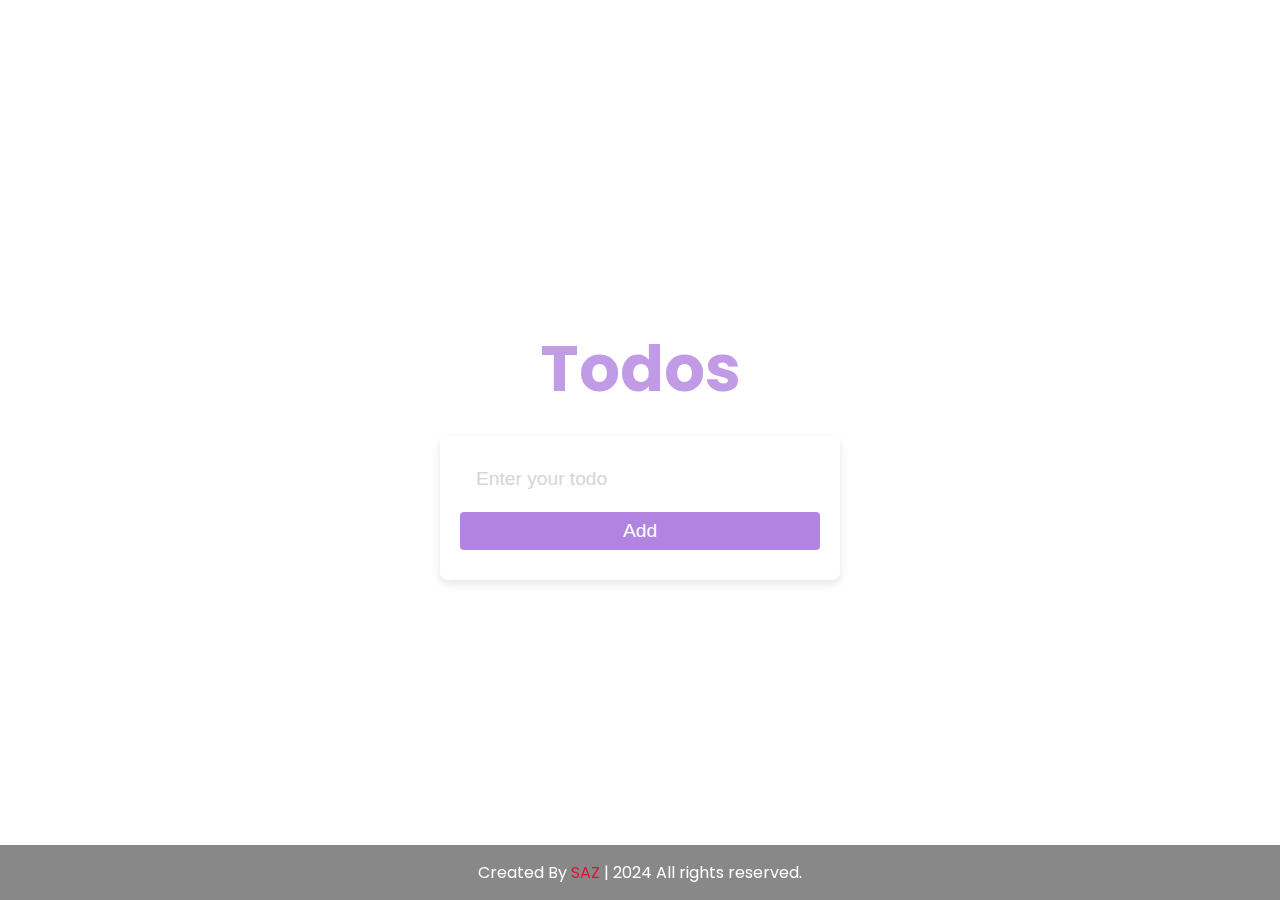
<file: Task 2/Todo App/index.html>
<!DOCTYPE html>
<html lang="en">
<head>
    <meta charset="UTF-8">
    <meta name="viewport" content="width=device-width, initial-scale=1.0">
    <link rel="stylesheet" href="style.css">
    <title>Todo List</title>
</head>
<body>
    <h1>Todos</h1>
    <form id="form">
        <input type="text" class="input" id="input" placeholder="Enter your todo" autocomplete="off">
        <button type="submit" id="addButton">Add</button>
        <ul class="todos" id="todos"></ul>
    </form>
    <footer>
      <span>Created By <a href="https://saz-portfolio-596d0b.netlify.app/">SAZ</a> | <span class="far fa-copyright"></span> 2024 All rights reserved.</span>
    </footer>
    <script src="script.js"></script>
</body>
</html>
</file>
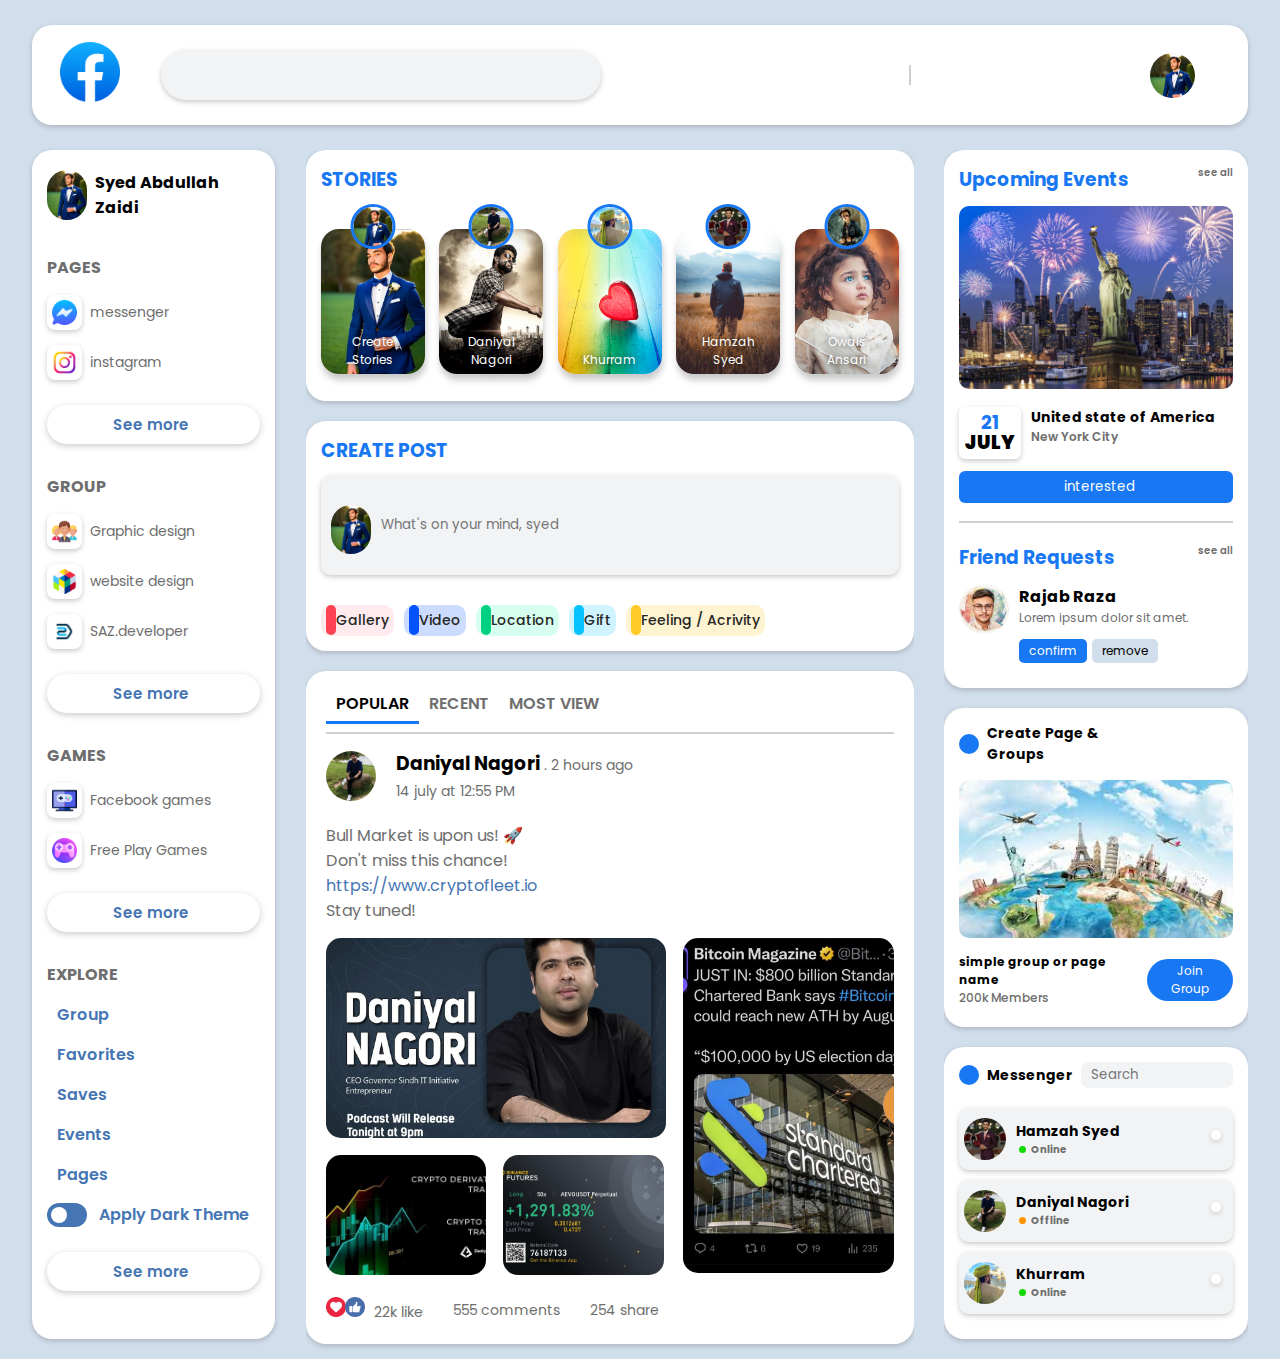
<file: Task 3/Facebook Clone/index.html>
<!DOCTYPE html>
<html lang="en">
<head>
    <meta charset="UTF-8">
    <meta http-equiv="X-UA-Compatible" content="IE=edge">
    <meta name="viewport" content="width=device-width, initial-scale=1.0">
    <link rel="shortcut icon" href="images/favicon.ico" type="image/x-icon">
    <title>facebook.com</title>
    <!-- style css link -->
    <link rel="stylesheet" href="style.css">
    <!-- fontawesome css link -->
    <link rel="stylesheet" href="https://cdnjs.cloudflare.com/ajax/libs/font-awesome/6.1.1/css/all.min.css" integrity="sha512-KfkfwYDsLkIlwQp6LFnl8zNdLGxu9YAA1QvwINks4PhcElQSvqcyVLLD9aMhXd13uQjoXtEKNosOWaZqXgel0g==" crossorigin="anonymous" referrerpolicy="no-referrer" />

</head>
<body>
    
<!-- header section start -->


    <header>
        <div class="header-container">
            <div class="header-wrapper">
                <div class="logoBox">
                    <img src="images/facebook-logo.png" alt="logo">
                </div>
                <div class="searchBox">
                    <input type="search">
                    <i class="fas fa-search"></i>
                </div>
                <div class="iconBox1">
                    <i class="fa-solid fa-house"></i>
                    <i class="fa-solid fa-user-group"></i>
                    <i class="fa-solid fa-video"></i>
                    <i class="fa-solid fa-gamepad"></i>
                </div>
                <div class="iconBox2">
                    <i class="fa-solid fa-circle-plus"></i>
                    <i class="fa-brands fa-facebook-messenger"></i>
                    <i class="fa-solid fa-bell"></i>
                    <label><img src="images/user.jpg" alt="user"></label>
                    <i class="fa-solid fa-caret-down"></i>
                </div>
            </div>
        </div>
    </header>


<!-- header section end -->
<!-- home section start -->


<div class="home">
    <div class="container">
        <div class="home-weapper">

            <!-- home left start here -->
            <div class="home-left">

                <div class="profile">
                    <img src="images/user.jpg" alt="user">
                    <h3>Syed Abdullah Zaidi</h3>
                </div>
               
                <div class="pages">
                    <h4 class="mini-headign">Pages</h4>
                    <label>
                        <img src="images/messenger.png" alt="messenger">
                        <span>messenger</span>
                    </label>
                    <label>
                        <img src="images/instagram.png" alt="instagram">
                        <span>instagram</span>
                    </label>
                    <button class="see-more-btn">See more <i class="fa-solid fa-angle-down"></i></button>
                </div>

                <div class="group">
                    <h4 class="mini-headign">Group</h4>
                    <label>
                        <img src="images/gg.png" alt="group01">
                        <span>Graphic design</span>
                    </label>
                    
                    <label>
                        <img src="images/gg2.png" alt="group02">
                        <span>website design</span>
                    </label>

                    <label>
                        <img src="images/gg3.png" alt="group03">
                        <span>SAZ.developer</span>
                    </label>

                    <button class="see-more-btn">See more <i class="fa-solid fa-angle-down"></i></button>
                </div>

                <div class="games">
                    <h4 class="mini-headign">Games</h4>
                    <label>
                        <img src="images/game.png" alt="game01">
                        <span>Facebook games</span>
                    </label>
                    <label>
                        <img src="images/game2.png" alt="game02">
                        <span>Free Play Games</span>
                    </label>
                    <button class="see-more-btn">See more <i class="fa-solid fa-angle-down"></i></button>
                </div>

                <div class="explore">
                    <h4 class="mini-headign">Explore</h4>
                   
                    <a href="#"><i class="fa-solid fa-user-group"></i> Group</a>
                    <a href="#"><i class="fa-solid fa-star"></i></i> Favorites</a>
                    <a href="#"><i class="fa-solid fa-bookmark"></i></i> Saves</a>
                    <a href="#"><i class="fa-solid fa-clock"></i> Events</a>
                    <a href="#"><i class="fa-solid fa-flag"></i> Pages</a>

                    <div><label class="darkTheme"> <span></span></label> Apply Dark Theme</div>

                    <button class="see-more-btn">See more <i class="fa-solid fa-angle-down"></i></button>
                </div>
                
            </div><!-- home left end here -->

            <!-- home center start here -->

            <div class="home-center">
                <div class="home-center-wrapper">
                    <div class="stories">
                        <h3 class="mini-headign">Stories</h3>
                        <div class="stories-wrapper">

                            <div class="single-stories">
                                <label><img src="images/user.jpg" alt="user"></label>
                                <div>
                                    <img src="images/user.jpg" alt="user">
                                    <i class="fa-solid fa-circle-plus"></i>
                                    <b>Create Stories</b>
                                </div>
                            </div>

                            <div class="single-stories">
                                <label><img src="images/user2.jpg" alt="sp"></label>
                                <div>
                                    <img src="images/ss.jpg" alt="ss">
                                    <b>Daniyal Nagori</b>
                                </div>
                            </div>

                            <div class="single-stories">
                                <label><img src="images/us4.jpg" alt="sp2"></label>
                                <div>
                                    <img src="images/ss2.jpg" alt="ss2">
                                    <b>Khurram</b>
                                </div>
                            </div>

                            <div class="single-stories">
                                <label><img src="images/us2.jpg" alt="sp3"></label>
                                <div>
                                    <img src="images/ss3.jpg" alt="ss3">
                                    <b>Hamzah Syed</b>
                                </div>
                            </div>

                            <div class="single-stories">
                                <label><img src="images/us3.jpg" alt="sp4"></label>
                                <div>
                                    <img src="images/ss4.jpg" alt="ss4">
                                    <b>Owais Ansari </b>
                                </div>
                            </div>


                        </div>
                    </div>


                    <div class="createPost">

                        <h3 class="mini-headign">Create Post</h3>
                        <div class="post-text">
                            <img src="images/user.jpg" alt="user">
                            <input type="text-area" placeholder="What's on your mind, syed">
                        </div>

                        <div class="post-icon">
                            <a href="#" style="background: #ffebed;">
                            <i style="background: #ff4154;" class="fa-solid fa-camera"></i>
                            Gallery</a>

                            <a href="#" style="background: #ccdcff;">
                            <i style="background: #0053ff;" class="fa-solid fa-video"></i>
                            Video</a>

                            <a href="#" style="background: #d7ffef;">
                            <i style="background: #00d181;" class="fa-solid fa-location-dot"></i>
                            Location</a>

                            <a href="#" style="background: #cff3ff;">
                            <i style="background: #04c3ff;" class="fa-solid fa-gift"></i>
                            Gift</a>
                            
                            <a href="#" style="background: #fff4d1;">
                            <i style="background: #ffca28;" class="fa-solid fa-face-grin-beam"></i>
                            Feeling / Acrivity</a>

                        </div>

                    </div>

                   
                    <div class="fb-post1">
                        <div class="fb-post1-container">
                            <div class="fb-post1-header">
                                <ul>
                                    <li class="active">popular</li>
                                    <li>recent</li>
                                    <li>most view</li>
                                </ul>
                            </div>
                            <div class="fb-p1-main">
                                <div class="post-title">
                                    <img src="images/user2.jpg" alt="user picture">
                                    <ul>
                                        <li><h3>Daniyal Nagori <span> . 2 hours ago</span></h3></li>
                                        <li><span>14 july at 12:55 PM</span></li>
                                    </ul>
                                    <p>Bull Market is upon us! 🚀 
                                      <br>  Don't miss this chance!
                                        <br><a href="https://www.cryptofleet.io">https://www.cryptofleet.io</a>
                                    <br>Stay tuned!
                                    </p>
                                </div>

                                <div class="post-images">
                                    <div class="post-images1">
                                        <img src="images/pp.jpg" alt="post images 01">
                                        <img src="images/pp2.jpg" alt="post images 02">
                                        <img src="images/pp3.jpg" alt="post images 03">
                                    </div>
                                    <div class="post-images2">
                                        <img src="images/pp4.jpg" alt="post images 04">
                                    </div>
                                </div>

                                <div class="like-comment">
                                    <ul>
                                        <li>
                                            <img src="images/love.png" alt="love">
                                            <img src="images/like.png" alt="like">
                                            <span>22k like</span>
                                        </li>
                                        <li><i class="fa-regular fa-comment-dots"></i> <span>555 comments</span></li>
                                        <li><i class="fa-solid fa-share-from-square"></i> <span>254 share</span></li>
                                    </ul>
                                </div>
                            </div>
                        </div>
                    </div>

                    

                </div> <!-- home center wrapper end -->
            </div> <!-- home center end -->

            <div class="home-right">
                <div class="home-right-wrapper">

                    <div class="event-friend">
                        <div class="event">
                            <h3 class="heading">Upcoming Events <span>see all</span></h3>
                            <img src="images/eve.jpg" alt="event-img">
                            <div class="event-date">
                                <h3>21 <b>july</b></h3>
                                <h4>United state of America <span>New York City</span></h4>
                            </div>
                            <button><i class="fa-regular fa-star"></i> interested</button>
                        </div>

                        <hr>
                    
                        <div class="friend">
                            <h3 class="heading">Friend Requests <span>see all</span></h3>
                            <ul>
                                <li><img src="images/user4.jpg" alt="user"></li>
                                <li>
                                    <b>Rajab Raza</b>
                                    <p>Lorem ipsum dolor sit amet.</p>
                                    <button>confirm</button><button class="friend-remove">remove</button>
                                </li>
                            </ul>
                        </div>

                    </div>

                    <div class="create-page">
                        <ul>
                            <li>
                                <i class="fa-solid fa-circle-plus"></i>
                                <h4>Create Page & Groups</h4>
                                <i class="fa-solid fa-magnifying-glass"></i>
                            </li>
                            <li>
                                <img src="images/group.jpg" alt="groups">
                            </li>
                            <li>
                                <b>simple group or page name <span>200k Members</span></b>
                                <button>Join Group</button>
                            </li>
                        </ul>
                    </div>

                    <div class="messenger">
                        <div class="messenger-search">
                            <i class="fa-solid fa-user-group"></i>
                            <h4>Messenger</h4>
                            <input type="search" placeholder="Search">
                            <i class="fa-solid fa-magnifying-glass"></i>
                        </div>
                        <ul>
                            <li>
                                <img src="images/us2.jpg" alt="user">
                                <b>Hamzah Syed <span>Online</span></b>
                                <i class="fa-brands fa-facebook-messenger"></i>
                            </li>

                            <li>
                                <img src="images/user2.jpg" alt="user">
                                <b>Daniyal Nagori<span>Offline</span></b>
                                <i class="fa-brands fa-facebook-messenger"></i>
                            </li>

                            <li>
                                <img src="images/us4.jpg" alt="user">
                                <b>Khurram<span>Online</span></b>
                                <i class="fa-brands fa-facebook-messenger"></i>
                            </li>
                        </ul>
                    </div>

                </div><!-- home right wrapper end -->
            </div><!-- home right end -->






        </div>
    </div>
</div>




<!-- home section end -->

<script>
    var darkButton = document.querySelector(".darkTheme");

    darkButton.onclick = function(){
        darkButton.classList.toggle("button-Active");
        document.body.classList.toggle("dark-color")
    }

</script>

</body>
</html>
</file>
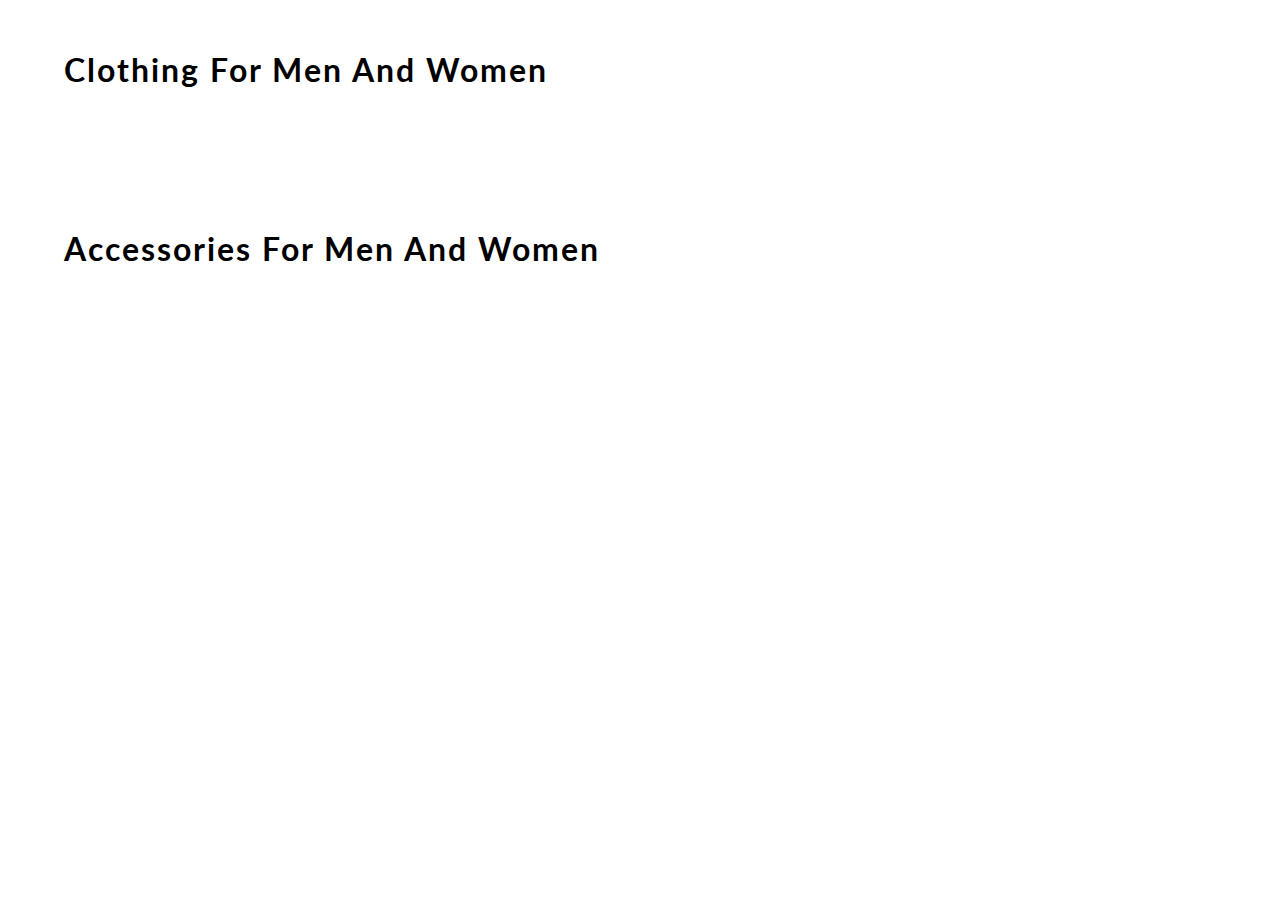
<file: Task 4/E-Commerce Website/content.html>
<!DOCTYPE html>
<html lang="en">
<head>
    <meta charset="UTF-8">
    <meta name="viewport" content="width=device-width, initial-scale=1.0">
    <meta http-equiv="X-UA-Compatible" content="ie=edge">
    <title> CONTENT | E-COMMERCE WEBSITE BY SAZ</title>
    <link href="https://fonts.googleapis.com/css?family=Lato&display=swap" rel="stylesheet">
    <!-- favicon -->
    <link rel="icon" href="https://yt3.ggpht.com/a/AGF-l78km1YyNXmF0r3-0CycCA0HLA_i6zYn_8NZEg=s900-c-k-c0xffffffff-no-rj-mo" type="image/gif" sizes="16x16">

    <link rel="stylesheet" href="css/content.css">

</head>
<body>
    <div id="mainContainer">

        <h1> clothing for men and women </h1>
        <div id="containerClothing">
            <!-- JS rendered code -->
        </div>

        <h1> accessories for men and women </h1>
        <div id="containerAccessories">
            <!-- JS rendered code -->
        </div>
    </div>
</body>
<script src="content.js"></script>
</html>
</file>
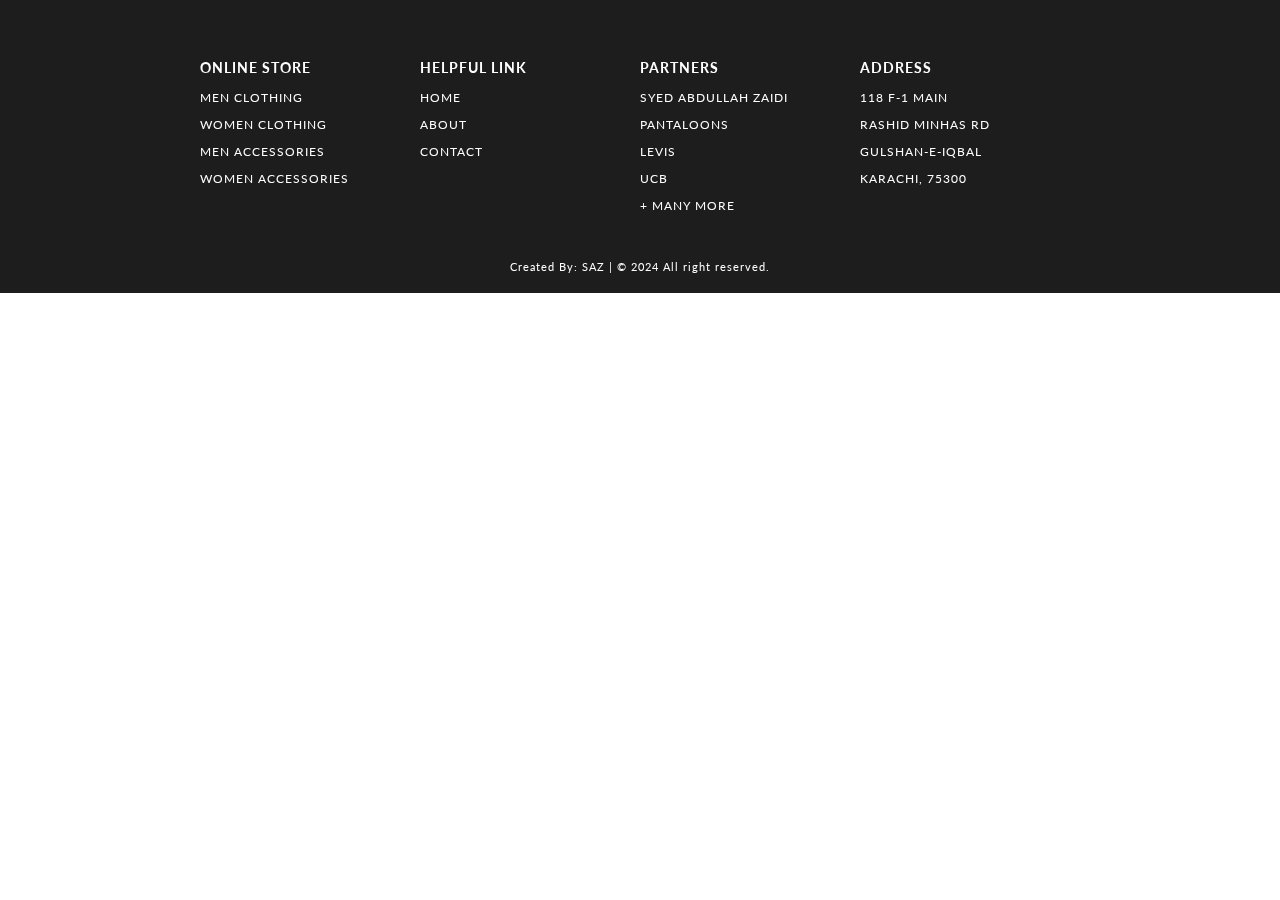
<file: Task 4/E-Commerce Website/footer.html>
<!DOCTYPE html>
<html lang="en">
<head>
    <meta charset="UTF-8">
    <meta name="viewport" content="width=device-width, initial-scale=1.0">
    <meta http-equiv="X-UA-Compatible" content="ie=edge">
    <title> FOOTER | E-COMMERCE WEBSITE BY SAZ</title>
    <!-- EXTERNAL LINKS -->
    <link href="https://fonts.googleapis.com/css?family=Source+Sans+Pro:300,400" rel="stylesheet">
    <link href="https://fonts.googleapis.com/css?family=Lato&display=swap" rel="stylesheet">
    <link rel="stylesheet" href="css/footer.css">
</head>

<body>
    <footer>
        <section>    
            <div id="containerFooter">
                
                <div id="webFooter">
                    <h3> online store </h3>
                    <p> men clothing </p>
                    <p> women clothing </p>
                    <p> men accessories </p>
                    <p> women accessories </p>
                </div>
                <div id="webFooter">
                    <h3> helpful link </h3>
                    <p> home </p>
                    <p> about </p>
                    <p> contact </p>
                </div>
                <div id="webFooter">
                    <h3> partners </h3>
                    <p>Syed Abdullah Zaidi</p>
                    <p> pantaloons </p>
                    <p> levis </p>
                    <p> ucb </p>
                    <p> + many more </p>
                </div>
                <div id="webFooter">
                    <h3> address </h3>
                    <p>118 F-1 Main</p>
                    <p>Rashid Minhas Rd</p>
                    <p>Gulshan-e-Iqbal</p>
                    <p>Karachi, 75300</p>
                </div>
            </div>
            <div id="credit"><a href="https://saz-portfolio-596d0b.netlify.app/">Created By: SAZ </a> | © 2024 All right reserved.</div>
        </section>

    </footer>

</body>
</html>
</file>
<file: Task 2/Todo App/style.css>
@import url('https://fonts.googleapis.com/css2?family=Poppins:wght@200;400&display=swap');

* {
  box-sizing: border-box;
  margin: 0;
  padding: 0;
}

body {
  background-image: url('https://img.freepik.com/premium-photo/abstract-background-purple-blue-neon-glowing-lights-empty-dark-room-with-reflection_39972-169.jpg');
  background-size: cover;
  color: #444;
  font-family: 'Poppins', sans-serif;
  display: flex;
  flex-direction: column;
  align-items: center;
  justify-content: center;
  height: 100vh;
  padding: 20px;
}

h1 {
  color: rgb(179, 131, 226);
  font-size: 4rem;
  text-align: center;
  opacity: 0.8;
  margin-bottom: 20px;
}

form {
  box-shadow: 0 4px 10px rgba(0, 0, 0, 0.1);
  max-width: 100%;
  width: 400px;
  background: rgba(255, 255, 255, 0.8);
  border-radius: 8px;
  overflow: hidden;
  padding: 20px;
  display: flex;
  flex-direction: column;
  gap: 10px;
}

.input {
  border: none;
  color: #444;
  font-size: 1.2rem;
  padding: 0.75rem 1rem;
  display: block;
  width: 100%;
  border-radius: 4px;
}

.input::placeholder {
  color: #d5d5d5;
}

.input:focus {
  outline: 2px solid rgb(179, 131, 226);
}

button {
  padding: 0.5rem 1rem;
  font-size: 1.2rem;
  background-color: rgb(179, 131, 226);
  color: white;
  border: none;
  cursor: pointer;
  border-radius: 4px;
  transition: background-color 0.3s;
}

button:hover {
  background-color: rgb(150, 110, 200);
}

button:focus {
  outline: none;
}

.todos {
  background-color: #fff;
  padding: 0;
  margin: 0;
  list-style-type: none;
  max-height: 400px; /* Adjust as needed */
  overflow-y: auto;
  border-radius: 4px;
}

.todos li {
  border-top: 1px solid #e5e5e5;
  cursor: pointer;
  font-size: 1.2rem;
  padding: 1rem;
  display: flex;
  justify-content: space-between;
  align-items: center;
}

.todos li:first-child {
  border-top: none;
}

.todos li.completed {
  color: #b6b6b6;
  text-decoration: line-through;
}

.todos li .delete-btn {
  background-color: red;
  color: white;
  border: none;
  padding: 0.5rem;
  cursor: pointer;
  border-radius: 4px;
  font-size: 0.9rem;
  transition: background-color 0.3s;
}

.todos li .delete-btn:hover {
  background-color: darkred;
}

small {
  color: #b5b5b5;
  margin-top: 20px;
  text-align: center;
}
footer {
  background: rgba(17, 17, 17, 0.5); /* Setting background to a transparent black */
  padding: 15px 23px;
  color: #fff;
  text-align: center;
  position: fixed;
  bottom: 0;
  width: 100%;
}

footer span a {
  color: crimson;
  text-decoration: none;
}

footer span a:hover {
  text-decoration: underline;
}
</file>
<file: Task 3/Facebook Clone/style.css>
@import url('https://fonts.googleapis.com/css2?family=Poppins:ital,wght@0,100;0,200;0,300;0,400;0,500;0,600;0,700;0,800;0,900;1,100;1,200;1,300;1,400;1,500;1,600;1,700;1,800;1,900&display=swap');

*{
    margin: 0;
    padding: 0;
    box-sizing: border-box;
    list-style: none;
    text-decoration: none;
    font-family: 'Poppins', sans-serif;
}
:root{
    --background: #d1deec;
    --foreground: #f1f3f5;
    --white: #fff;
    --black: #000;
    --gray: #6e6e6e;
    --shadow: #76767663;
    --border: #cfcfcf;
}
.dark-color{
    --background: #222230;
    --foreground: #42435c;
    --white: #2b2c44;
    --black: #eeecff;
    --gray: #d5dfd5;
    --shadow: #00000063;
    --border: #3f4172;
}

.darkTheme.button-Active span{
    margin-left: 16px;
}

body{
    background: var(--background);
    -webkit-text-size-adjust: 100%;
    -webkit-tap-highlight-color: #3a78ffec;
}
button:focus,
input:focus{
    border: none;
    outline: none;
}
h1,h2,h3,h4,h5,h6,b{
    color: var(--black);
}

a:focus, a:hover{
    text-decoration: none;
    color: inherit;
}

/* header section style start here */

header{
    width: 100%;
    height: 150px;
    display: flex;
    align-items: center;
    justify-content: center;
}
.header-container{
    width: 95%;
    background: var(--white);
    height: 100px;
    overflow: hidden;
    padding: 20px;
    border-radius: 20px;
    box-shadow: 0 2px 5px 0 var(--shadow);
}
.header-wrapper{
    display: flex;
    width: 100%;
    height: 100%;
    align-items: center;
    padding: 0 8px;
    justify-content: space-between;
}
.logoBox{
    width: 7%;
}
.logoBox img{
    width: 60px;
}
.searchBox{
    width: 38%;
    position: relative;
}
.iconBox1{
    width: 25%;
    display: flex;
    justify-content: space-between;
    padding: 0 25px;
    border-right: 2px solid var(--border);
}
.iconBox2{
    width: 25%;
    display: flex;
    justify-content: space-between;
    padding: 0 25px;
    position: relative;
}
.searchBox input{
    padding: 15px 45px 15px 15px;
    border-radius: 50px;
    width: 100%;
    background: var(--foreground);
    border: none;
    box-shadow: 0 2px 5px 0 var(--shadow);
    color: var(--black);
}
.searchBox i{
    position: absolute;
    right: 20px;
    top: 19px;
    color: var(--black);
    cursor: pointer;
    transition: .4s;
}
.searchBox i:hover{
    color: #1877f2;
}

.iconBox1 i,
.iconBox2 i{
    font-size: 20px;
    background: transparent;
    padding: 10px;
    border-radius: 10px;
    color: #769bcb;
    transition: .4s;
}
.iconBox1 i:hover,
.iconBox2 i:hover{
    background: #1877f2;
    color: #d1deec;
    cursor: pointer;
}
.iconBox2 label{
    width: 45px;
    height: 45px;
    overflow: hidden;
    border-radius: 50px;
}
.iconBox2 label img{
    width: 100%;
}
.iconBox2 .fa-caret-down{
    position: absolute;
    right: 0;
    font-size: 16px;
    top: 7px;
}
.iconBox2 .fa-caret-down:hover{
    background: transparent;
}


/* header section style end here */

/* home section start here */

.home{
    display: flex;
    justify-content: center;
}
.container{
    width: 95%;
}
.home-weapper{
    width: 100%;
    display: flex;
    justify-content: space-between;
}
.home-left{
    width: 20%;
    background: var(--white);
    box-shadow: 0 2px 5px 0 var(--shadow);
    border-radius: 20px;
    overflow: hidden;
    display: flex;
    flex-direction: column;
    padding: 15px;
    margin-bottom: 20px;
}

.profile{
    width: 100%;
    height: 60px;
    overflow: hidden;
    border-radius: 10px;
    display: flex;
    align-items: center;
    margin-bottom: 30px;
    cursor: pointer;
}
.profile img{
    width: 40px;
    float: left;
    margin-right: 8px;
    border-radius: 50px;
}
.profile h3{
    font-size: 16px;
    color: var(--black);
    text-transform: capitalize;
}

.pages,
.group,
.games{
    width: 100%;
    display: flex;
    flex-direction: column;
    margin-bottom: 30px;
}
.mini-headign{
    text-transform: uppercase;
    color: var(--gray);
    margin-bottom: 15px;
}
.pages label,
.group label,
.games label{
    margin-bottom: 15px;
    display: flex;
    align-items: center;
    cursor: pointer;
}
.pages label img,
.group label img,
.games label img{
    width: 35px;
    margin-right: 8px;
    box-shadow: 0 2px 5px 0 var(--shadow);
    padding: 5px;
    border-radius: 8px;
}
.pages label span,
.group label span,
.games label span{
    color: var(--gray);
    font-size: 14px;
}
.see-more-btn{
    padding: 8px;
    background: var(--white);
    border: none;
    box-shadow: 0 2px 6px 0 var(--shadow);
    border-radius: 50px;
    color: #4575b3;
    font-weight: 600;
    font-size: 15px;
    margin-top: 10px;
    transition: .4s;
}
.see-more-btn i{
    font-size: 12px;
    margin-left: 5px;
}
.see-more-btn:hover{
    background: #f1f3f5;
    box-shadow: 0 5px 6px 0 #76767663;
    cursor: pointer;
}
.explore{
    display: flex;
    flex-direction: column;
}
.explore a{
    color: #4575b3;
    margin-bottom: 15px;
    font-weight: 600;
}
.explore a:hover{
    color: #1877f2;
}
.explore a i{
    margin-right: 10px;
    width: 25px;
    height: 25px;
    box-shadow: 0 2px 5px 0 var(--shadow);
    border-radius: 8px;
    text-align: center;
    line-height: 25px;
    transition: .4s;
}
.explore > div{
    display: flex;
    align-items: center;
    margin-bottom: 15px;
    font-weight: 600;
    color: #4575b3;
}
.darkTheme{
    width: 40px;
    height: 24px;
    background: #4575b3;
    margin-right: 12px;
    border-radius: 50px;
    position: relative;
    display: flex;
    align-items: center;
    cursor: pointer;
}
.darkTheme span{
    position: absolute;
    width: 16px;
    height: 16px;
    background: white;
    border-radius: 50px;
    left: 4px;
    transition: .5s;
}



/* home section end here */

/* home center section start here */

.home-center{
    width: 50%;
    overflow: hidden;
}
.home-center .stories,
.home-center .createPost{
    background: var(--white);
    box-shadow: 0 2px 5px 0 var(--shadow);
    border-radius: 20px;
    padding: 15px;
    margin-bottom: 20px;
}

.stories-wrapper{
    display: flex;
    justify-content: space-between;
    height: 170px;
    margin-bottom: 12px;
}

.home-center .mini-headign{
    color: #1877f2;
    margin-bottom: 10px;
}
.single-stories{
    width: 18%;
    position: relative;
    padding-top: 25px;
}
.single-stories label{
    width: 45px;
    height: 45px;
    background: #daeaff;
    position: absolute;
    left: 50%;
    transform: translateX(-50%);
    top: 0;
    border-radius: 50px;
    overflow: hidden;
    border: 3px solid #1877f2;
}
.single-stories label img{
    width: 100%;
}
.single-stories > div{
    width: 100%;
    overflow: hidden;
    height: 100%;
    border-radius: 18px;
    text-align: center;
    box-shadow: 1px 6px 6px 0 var(--shadow);
}
.single-stories > div img{
    width: 100%;
    height: 100%;
    object-fit: cover;
}
.single-stories > div b{
    position: absolute;
    bottom: 5px;
    left: 50%;
    transform: translateX(-50%);
    font-size: 12px;
    color: white;
    font-weight: 400;
    text-shadow: 0 1px 8px black;
}
.single-stories > div i{
    position: absolute;
    bottom: 30px;
    left: 50%;
    transform: translateX(-50%);
    font-size: 25px;
    color: white;
}



/* createPost start */

.post-text{
    width: 100%;
    position: relative;
    margin-bottom: 30px;
}

.post-text img{
    width: 40px;
    border-radius: 50px;
    position: absolute;
    left: 10px;
    top: 30px;
}
.post-text input{
    padding: 20px 20px 20px 60px;
    width: 100%;
    background: var(--foreground);
    border: none;
    height: 100px;
    border-radius: 10px;
    box-shadow: 0 2px 5px 0 var(--shadow);
    color: var(--black);
}

.post-icon{
    display: flex;
    align-items: center;
}
.post-icon a{
    margin-right: 10px;
    padding: 5px;
    border-radius: 10px;
    font-size: 14px;
    color: #262626;
    font-weight: 500;
}
.post-icon a i{
    padding: 5px;
    border-radius: 5px;
    color: #fff;
}
/* createPost end */

/* facebook post 01 start */

.fb-post1{
    background: var(--white);
    box-shadow: 0 2px 5px 0 var(--shadow);
    border-radius: 20px;
    padding: 15px 20px;
    padding-bottom: 20px;
}
.fb-post1-container{
    display: flex;
    flex-direction: column;
}
.fb-post1-header{
    padding-bottom: 10px;
    border-bottom: 2px solid var(--border);
    padding-bottom: 8px;
}
.fb-post1-header ul{
    display: flex;
}
.fb-post1-header ul li{
    text-transform: uppercase;
    padding: 5px 10px;
    font-weight: 600;
    color: var(--gray);
    transition: .4s;
    cursor: pointer;
}
.fb-post1-header ul li:hover{
    color: #3d3e42;
}
.fb-post1-header .active{
    color: var(--black);
    border-bottom: 3px solid #1877f2;
}
.fb-p1-main{
    display: flex;
    flex-direction: column;
}
.post-title{
    display: flex;
    flex-wrap: wrap;
    align-items: center;
    margin: 15px 0;
}
.post-title img{
    width: 50px;
    border-radius: 50px;
    margin-right: 20px;
    margin-bottom: 20px;
}
.post-title ul{
    width: 87%;
    margin-bottom: 20px;
}
.post-title ul li span{
    color: var(--gray);
    font-weight: 400;
    font-size: 14px;
}
.post-title p{
    color: var(--gray);
}
.post-title p a{
    color: #4575b3;
}
.post-images{
    display: flex;
    justify-content: space-between;
}
.post-images1{
    width: 60%;
    overflow: hidden;
}
.post-images2{
    width: 37%;
    overflow: hidden;
}
.post-images1 img:nth-child(1){
    width: 100%;
    margin-bottom: 10px;
    height: 200px;
    object-fit: cover;
    border-radius: 15px;
}
.post-images1 img:nth-child(2){
    width: 47%;
    margin-right: 4%;
    height: 120px;
    object-fit: cover;
    border-radius: 15px;
}
.post-images1 img:nth-child(3){
    width: 47%;
    height: 120px;
    object-fit: cover;
    border-radius: 15px;
}
.post-images2 img{
    width: 100%;
    height: 335px;
    border-radius: 15px;
    object-fit: cover;
}
.like-comment{
    width: 100%;
    margin-top: 15px;
}
.like-comment ul{
    display: flex;
}
.like-comment ul li{
    margin-right: 20px;
}
.like-comment ul li img{
    width: 20px;
    margin-right: -5px;
}
.like-comment ul li i{
    color: #9d9d9d;
}
.like-comment ul li span{
    color: var(--gray);
    margin-left: 10px;
    font-size: 14px;
}

/* facebook post 01 end */
/* home center section end here */

/* home right start */

.home-right{
    width: 25%;
    overflow: hidden;
}
.home-right-wrapper{
    display: flex;
    flex-direction: column;
}
.event-friend,
.create-page,
.messenger{
    background: var(--white);
    box-shadow: 0 2px 5px 0 var(--shadow);
    border-radius: 20px;
    padding: 15px;
    margin-bottom: 20px;
}
.event{
    display: flex;
    flex-direction: column;
}
.heading{
    color: #1877f2;
    margin-bottom: 12px;
}
.heading span{
    font-size: 10px;
    float: right;
    font-weight: 600;
    color: var(--gray);
    cursor: pointer;
}
.event img{
    width: 100%;
    border-radius: 10px;
    margin-bottom: 18px;
}
.event-date{
    display: flex;
    margin-bottom: 12px;
}
.event-date h3{
    color: #1877f2;
    text-align: center;
    line-height: 20px;
    margin-right: 10px;
    background: var(--white);
    padding: 6px;
    box-shadow: 0 2px 5px 0 var(--shadow);
    border-radius: 6px;
}
.event-date h3 b{
    color: var(--black);
    display: block;
    text-transform: uppercase;
}
.event-date h4{
    color: var(--black);
    font-size: 14px;
}
.event-date h4 span{
    display: block;
    font-size: 12px;
    font-weight: 600;
    color: var(--gray);
}
.event button{
    padding: 6px;
    background: #1877f2;
    color: white;
    border-radius: 6px;
    border: none;
    margin-bottom: 18px;
    transition: .4s;
}
.event button:hover{
    background: #115cbd;
    cursor: pointer;
}
.event button i{
    margin-right: 6px;
}

.event-friend hr{
    margin-bottom: 20px;
    border: none;
    border-bottom: 2px solid var(--border);
}

.friend ul{
    display: flex;
    margin-bottom: 10px;
}
.friend ul li img{
    width: 50px;
    border-radius: 50px;
    margin-right: 10px;
}
.friend ul li b{
    color: var(--black);
    cursor: pointer;
    text-transform: capitalize;
}
.friend ul li p{
    font-size: 12px;
    display: block;
    margin-bottom: 10px;
    color: var(--gray);
}
.friend ul li button{
    background: #1877f2;
    border: none;
    padding: 3px 10px;
    color: white;
    border-radius: 5px;
    margin-right: 5px;
    font-size: 12px;
    cursor: pointer;
}
.friend-remove{
    background: var(--background) !important;
    color: var(--black) !important;
}


.create-page ul li{
    display: flex;
    margin-bottom: 15px;
    align-items: center;
}
.create-page ul li .fa-circle-plus{
    color: white;
    padding: 10px;
    background: #1877f2;
    border-radius: 10px;
    font-size: 20px;
    margin-right: 8px;
    cursor: pointer;
}
.create-page ul li h4{
    font-size: 14px;
    color: var(--black);
    margin-right: 95px;
}
.create-page ul li i{
    color: var(--gray);
}
.create-page ul li img{
    width: 100%;
    border-radius: 10px;
}
.create-page ul li b{
    font-size: 12px;
}
.create-page ul li button{
    font-size: 12px;
    border: none;
    padding: 3px 10px;
    background: #1877f2;
    color: white;
    border-radius: 50px;
    cursor: pointer;
}
.create-page ul li:nth-child(3){
    justify-content: space-between;
    margin-bottom: 5px;
}
.create-page ul li b span{
    display: block;
    font-weight: 500;
    color: var(--gray);
}

.messenger-search{
    display: flex;
    margin-bottom: 20px;
    align-items: center;
    position: relative;
}
.messenger-search .fa-user-group{
    color: white;
    padding: 10px;
    background: #1877f2;
    border-radius: 10px;
    font-size: 20px;
    margin-right: 8px;
    cursor: pointer;
}
.messenger-search h4{
    font-size: 14px;
    color: var(--black);
    margin-right: 8px;
}
.messenger-search input{
    padding: 3px 10px;
    width: 100%;
    border-radius: 8px;
    border: none;
    background: var(--foreground);
    color: var(--gray);
}
.messenger ul{
    display: flex;
    flex-direction: column;
}
.messenger ul li{
    display: flex;
    width: 100%;
    margin-bottom: 10px;
    overflow: hidden;
    align-items: center;
    background: var(--foreground);
    padding: 10px 5px;
    border-radius: 10px;
    box-shadow: 0 2px 5px 0 var(--shadow);
    position: relative;
    transition: .4s;
}
.messenger ul li img{
    width: 42px;
    border-radius: 50px;
    margin-right: 10px;
}
.messenger ul li:hover{
    box-shadow: 0 4px 6px 0 var(--shadow);
}
.messenger ul li b{
   color: var(--black);
   font-size: 14px; 
}
.messenger ul li b span{
    display: block;
    color: var(--gray);
    font-size: 10px;
    position: relative;
    margin-left: 15px;
}
.messenger ul li span::before{
    content: '';
    display: block;
    width: 7px;
    height: 7px;
    background: #12da01;
    position: absolute;
    border-radius: 50px;
    top: 4px;
    left: -12px;
}
.messenger ul li:nth-child(2) span::before{
    background: #ff9600;
}
.messenger ul li i{
    color: #1877f2;
    position: absolute;
    right: 12px;
    top: 35%;
    background: white;
    padding: 5px;
    border-radius: 50px;
    box-shadow: 0 2px 5px #95959561;
}
.messenger-search .fa-magnifying-glass{
    position: absolute;
    right: 6px;
    font-size: 12px;
    color: var(--black);
    cursor: pointer;
}


/* home right end */
</file>
<file: Task 4/E-Commerce Website/css/content.css>
body
{
    margin: 0;
    font-family: 'Lato', sans-serif;
}
h1
{
    width: 90%;
    margin: auto;
    padding: 50px 0;
    letter-spacing: 2px;
    font-weight: 700;
    text-transform: capitalize;
}
#containerClothing, #containerAccessories
{
    display: grid;
    grid-gap: 70px 20px;
    grid-template-columns: repeat(5, 1fr);
    width: 90%;
    margin: auto;
    padding-bottom: 40px;
}
#box 
{
    width: 100%;
    background-color: white;
    align-content: center;
    border-radius: 10px;
    box-shadow: 1px 2px 6px 2px rgb(219, 219, 219);
}
#box:hover
{
    box-shadow: 1px 6px 3px 0 rgb(185, 185, 185);
}
#containerClothing img
{
    width: 100%;
    border-top-left-radius: 10px;
    border-top-right-radius: 10px;
}
#containerAccessories img
{
    width: 100%;
    border-top-left-radius: 10px;
    border-top-right-radius: 10px;
}
#details
{
    padding: 0 15px;
    text-transform: capitalize;
}
#box a 
{
    text-decoration: none;
    color: rgb(29, 29, 29);
}
h3
{
    font-size: 16px;
}
h4
{
    font-weight: 100;
}
h2
{
    color: rgb(3, 94, 94);
}

/* ----------------------------- MEDIA QUERY --------------------------- */

@media(max-width: 1070px)
{
    h1
    {
        font-size: 25px;
    }
    #containerClothing, #containerAccessories
    {
        width: 95%;
        grid-gap: 10px;
    }
}
@media(max-width: 850px)
{
    h1 
    {
        width: 80%;
    }
    #containerClothing, #containerAccessories
    {
        display: grid;
        grid-gap: 70px 20px;
        grid-template-columns: repeat(3, 1fr);
        width: 80%;
    }    
}
@media(max-width: 650px)
{
    h1
    {
        font-size: 20px;
    }
    h1 
    {
        width: 90%;
    }
    #containerClothing, #containerAccessories
    {
        width: 90%;
    }
}
@media(max-width: 600px)
{
    h1 
    {
        width: 70%;
    }
    #containerClothing, #containerAccessories
    {
        width: 70%;
    }
}
@media(max-width: 505px)
{
    h1 
    {
        width: 80%;
    }
    #containerClothing, #containerAccessories
    {
        width: 80%;
        grid-template-columns: repeat(2, 1fr);
    }
}
</file>
<file: Task 4/E-Commerce Website/css/footer.css>
body
{
    margin: 0;
    font-family: 'Lato', sans-serif;
}

#containerFooter
{
    width: 100%;
    background-color: rgb(29, 29, 29);
    color: white;
    letter-spacing: 1px;
    display: grid;
    grid-template-columns: repeat(4, 1fr);
    text-transform: uppercase;
    font-size: 15px;
    padding: 15px 300px;
    box-sizing: border-box;
}
#containerFooter h3:hover, #containerFooter p:hover
{
    color: lightslategray;
    cursor: pointer;
}
#webFooter
{
    padding-top: 30px;
    font-size: 12px;
}
#credit 
{
    width: 100%;
    margin: auto;
    padding: 20px 0;
    text-align: center;
    background-color: rgb(29, 29, 29);
    color: white;
    font-size: 11px;
    letter-spacing: 1px;
}

#credit a
{
    color: white;
    text-decoration: none;
    position: relative;
}
#credit a::after
{
content: "";
background: white;
mix-blend-mode: exclusion;
width: calc(100% + 18px);
height: 0;
position: absolute;
bottom: -4px;
left: -10px;
transition: all .3s cubic-bezier(0.445, 0.05, 0.55, 0.95);
}
#credit a:hover::after
{
    height: calc(100% + 8px)
}

/* ----------------------------- MEDIA QUERY --------------------------- */

@media(max-width: 1350px)
{
    #containerFooter
    {
        padding: 15px 200px;
    }
}
@media(max-width: 1166px)
{
    #containerFooter
    {
        padding: 15px 100px;
    }
}
@media(max-width: 950px)
{
    #containerFooter
    {
        padding: 15px 50px;
    }
}
@media(max-width: 850px)
{
    #containerFooter
    {
        font-size: 13px;
    }
    #webFooter
    {
        font-size: 10px;
    }
}
@media(max-width: 750px)
{
    #containerFooter
    {
        display: grid;
        grid-template-columns: 1fr 1fr;
        padding: 15px 100px;
    }
    #webFooter
    {
        padding: 15px 20px;
    }
}
@media(max-width: 540px)
{
    #containerFooter
    {
        padding: 0 25px;
    }
}
</file>
